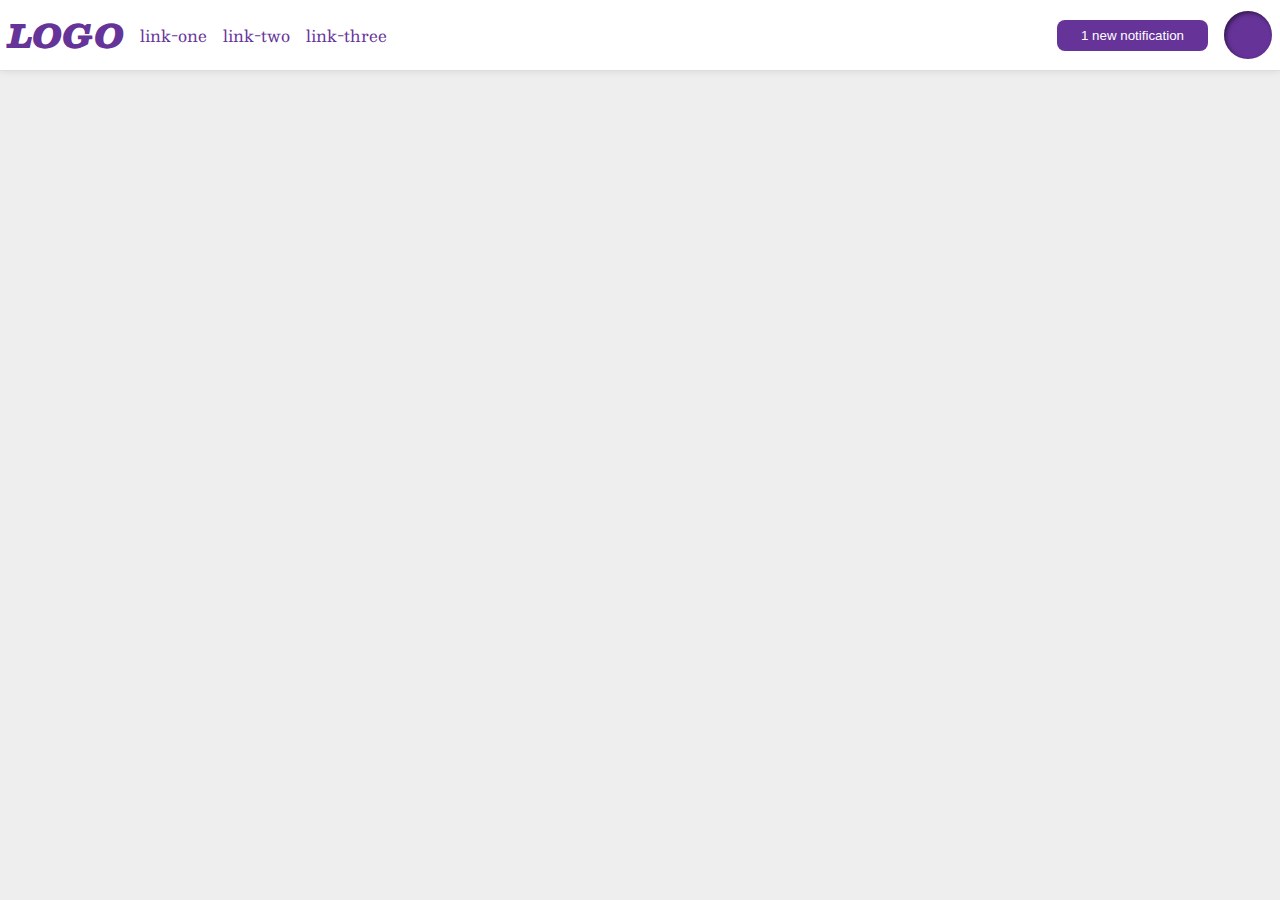
<file: flex/03-flex-header-2/index.html>
<!DOCTYPE html>
<html lang="en">
  <head>
    <meta charset="UTF-8">
    <meta http-equiv="X-UA-Compatible" content="IE=edge">
    <meta name="viewport" content="width=device-width, initial-scale=1.0">
    <title>Flex Header 2</title>
    <link rel="stylesheet" href="style.css">
  </head>
  <body>
    <div class="header">
     <div class="left">
      <div class="logo">
        LOGO
      </div>
      <ul class="links">
        <li><a href="https://google.com">link-one</a></li>
        <li><a href="https://google.com">link-two</a></li>
        <li><a href="https://google.com">link-three</a></li>
      </ul>
    </div>
    <div class="right">
        <button class="notifications">
          1 new notification
        </button>
        <div class="profile-image"></div>
      </div>
    </div>
  </body>
</html>
</file>
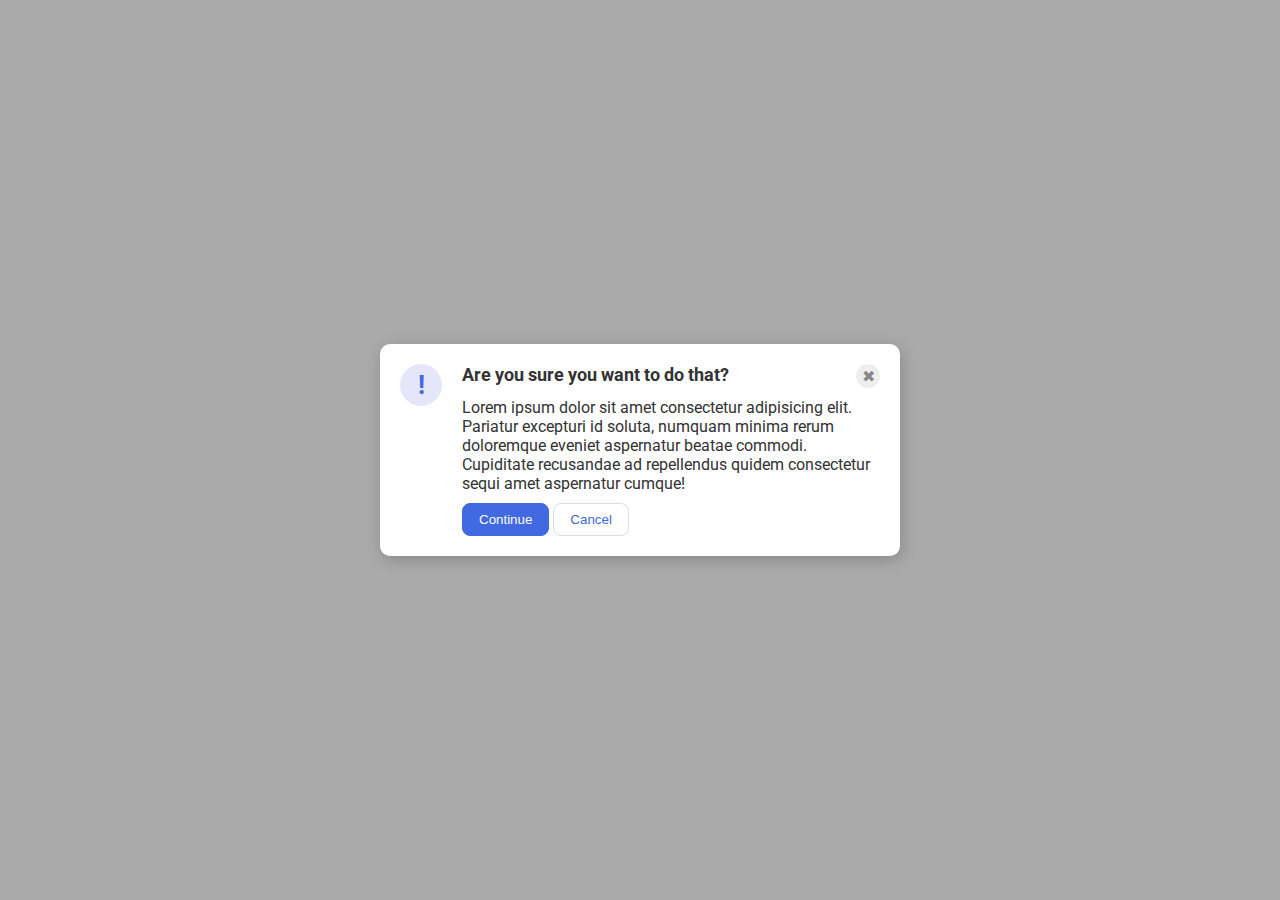
<file: flex/05-flex-modal/index.html>
<!DOCTYPE html>
<html lang="en">
  <head>
    <meta charset="UTF-8">
    <meta http-equiv="X-UA-Compatible" content="IE=edge">
    <meta name="viewport" content="width=device-width, initial-scale=1.0">
    <link rel="stylesheet" href="style.css">
    <title>Modal</title>
  </head>
  <body>
    <div class="modal">
      <div class="icon">!</div>

      <div class="container">
        <div class="header">Are you sure you want to do that?
          <button class="close-button">✖</button>
        </div>
        <div class="text">Lorem ipsum dolor sit amet consectetur adipisicing elit. Pariatur excepturi id soluta, numquam minima rerum doloremque eveniet aspernatur beatae commodi. Cupiditate recusandae ad repellendus quidem consectetur sequi amet aspernatur cumque!</div>
        <button class="continue">Continue</button>
        <button class="cancel">Cancel</button>
      </div>
    </div>
  </body>
</html>
</file>
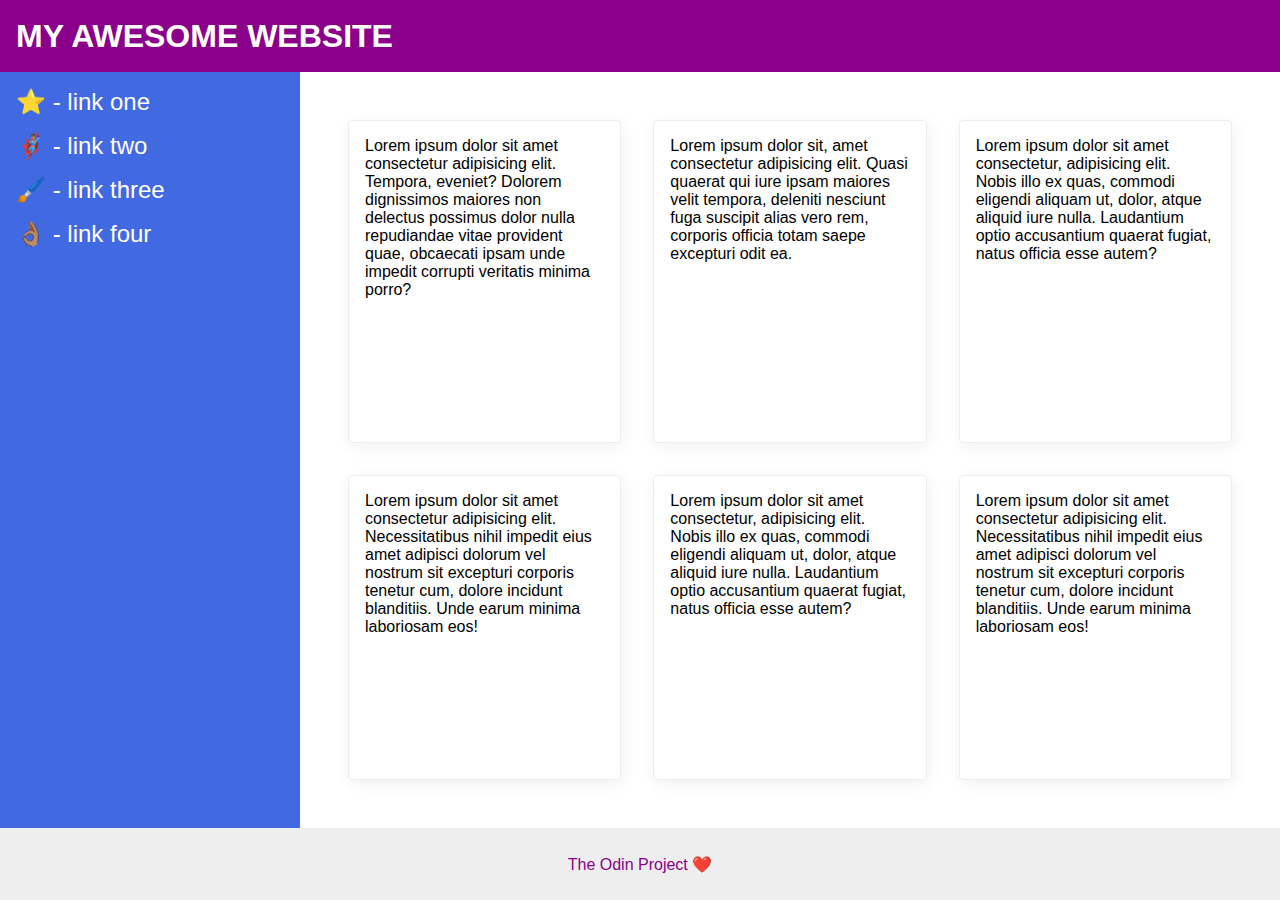
<file: flex/07-flex-layout-2/index.html>
<!DOCTYPE html>
<html lang="en">
  <head>
    <meta charset="UTF-8">
    <meta http-equiv="X-UA-Compatible" content="IE=edge">
    <meta name="viewport" content="width=device-width, initial-scale=1.0">
    <title>The Holy Grail</title>
    <link rel="stylesheet" href="style.css">
  </head>
  <body>
    <div class="header">
      MY AWESOME WEBSITE
    </div>
    
    <div class="container">
      <div class="sidebar">
        <ul>
          <li><a href="#">⭐ - link one</a></li>
          <li><a href="#">🦸🏽‍♂️ - link two</a></li>
          <li><a href="#">🖌️ - link three</a></li>
          <li><a href="#">👌🏽 - link four</a></li>
        </ul>
      </div>

      <div class="card-wrapper">
        <div class="card">Lorem ipsum dolor sit amet consectetur adipisicing elit. Tempora, eveniet? Dolorem dignissimos maiores non delectus possimus dolor nulla repudiandae vitae provident quae, obcaecati ipsam unde impedit corrupti veritatis minima porro?</div>
        <div class="card">Lorem ipsum dolor sit, amet consectetur adipisicing elit. Quasi quaerat qui iure ipsam maiores velit tempora, deleniti nesciunt fuga suscipit alias vero rem, corporis officia totam saepe excepturi odit ea.</div>
        <div class="card">Lorem ipsum dolor sit amet consectetur, adipisicing elit. Nobis illo ex quas, commodi eligendi aliquam ut, dolor, atque aliquid iure nulla. Laudantium optio accusantium quaerat fugiat, natus officia esse autem?</div>
        <div class="card">Lorem ipsum dolor sit amet consectetur adipisicing elit. Necessitatibus nihil impedit eius amet adipisci dolorum vel nostrum sit excepturi corporis tenetur cum, dolore incidunt blanditiis. Unde earum minima laboriosam eos!</div>
        <div class="card">Lorem ipsum dolor sit amet consectetur, adipisicing elit. Nobis illo ex quas, commodi eligendi aliquam ut, dolor, atque aliquid iure nulla. Laudantium optio accusantium quaerat fugiat, natus officia esse autem?</div>
        <div class="card">Lorem ipsum dolor sit amet consectetur adipisicing elit. Necessitatibus nihil impedit eius amet adipisci dolorum vel nostrum sit excepturi corporis tenetur cum, dolore incidunt blanditiis. Unde earum minima laboriosam eos!</div>
      </div>
    </div>
    
    <div class="footer">
      The Odin Project ❤️
    </div>
  </body>
</html>
</file>
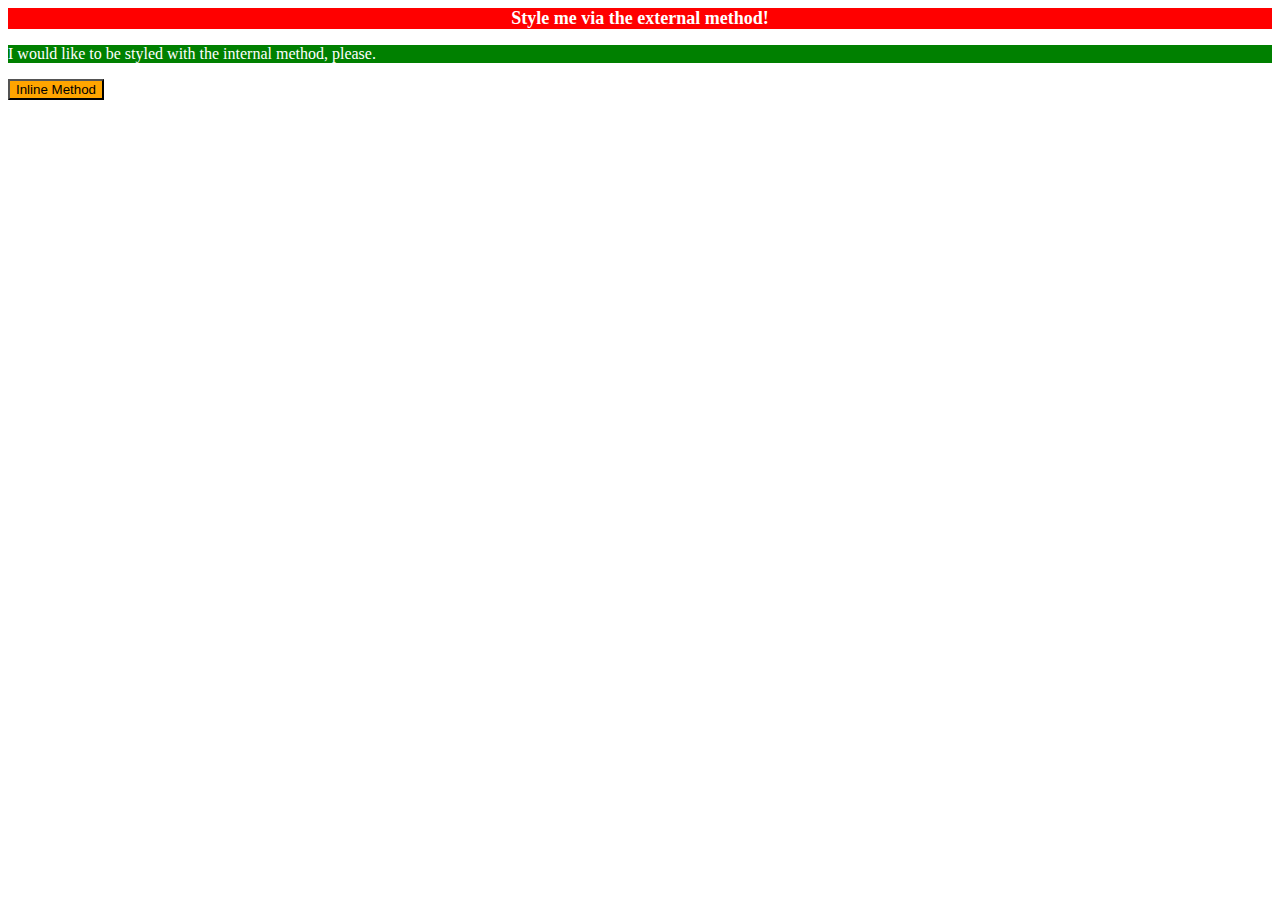
<file: foundations/01-css-methods/index.html>
<!DOCTYPE html>
<html lang="en">
  <head>
    <meta charset="UTF-8">
    <meta http-equiv="X-UA-Compatible" content="IE=edge">
    <meta name="viewport" content="width=device-width, initial-scale=1.0">
    <link rel="stylesheet" href="styles.css">
    <style>
      p {
        color: white;
        background-color: green;
      }
    </style>
    <title>Methods for Adding CSS</title>
  </head>
  <body>
    <div>Style me via the external method!</div>
    <p>I would like to be styled with the internal method, please.</p>
    <button style="background-color: orange;">Inline Method</button>
  </body>
</html>
</file>
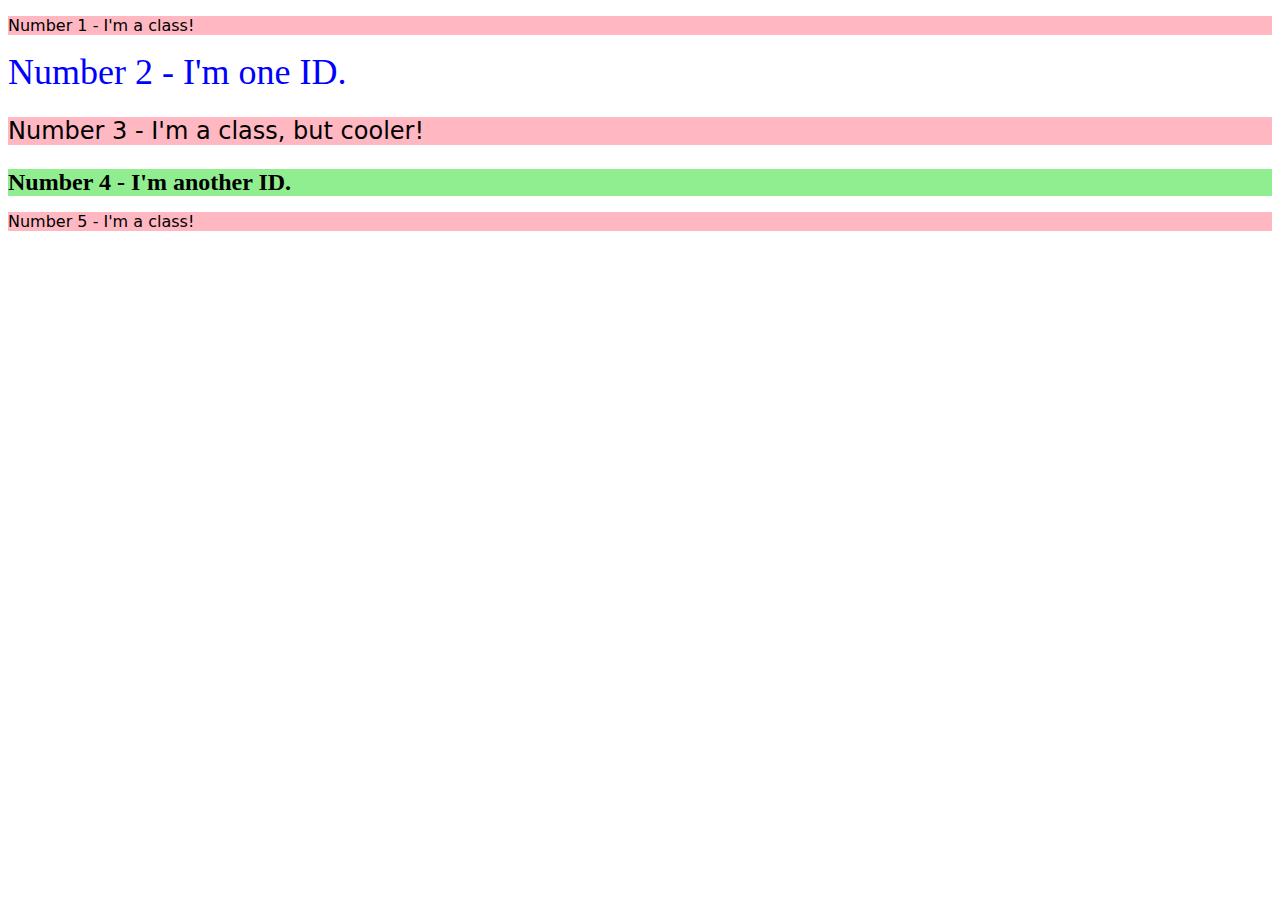
<file: foundations/02-class-id-selectors/index.html>
<!DOCTYPE html>
<html lang="en">
  <head>
    <meta charset="UTF-8">
    <meta http-equiv="X-UA-Compatible" content="IE=edge">
    <meta name="viewport" content="width=device-width, initial-scale=1.0">
    <title>Class and ID Selectors</title>
    <link rel="stylesheet" href="style.css">
  </head>
  <body>
    <p class="odd">Number 1 - I'm a class!</p>
    <div id="two">Number 2 - I'm one ID.</div>
    <p class="odd adjust-font-size">Number 3 - I'm a class, but cooler!</p>
    <div id="four" class="adjust-font-size">Number 4 - I'm another ID.</div>
    <p class="odd">Number 5 - I'm a class!</p>
  </body>
</html>
</file>
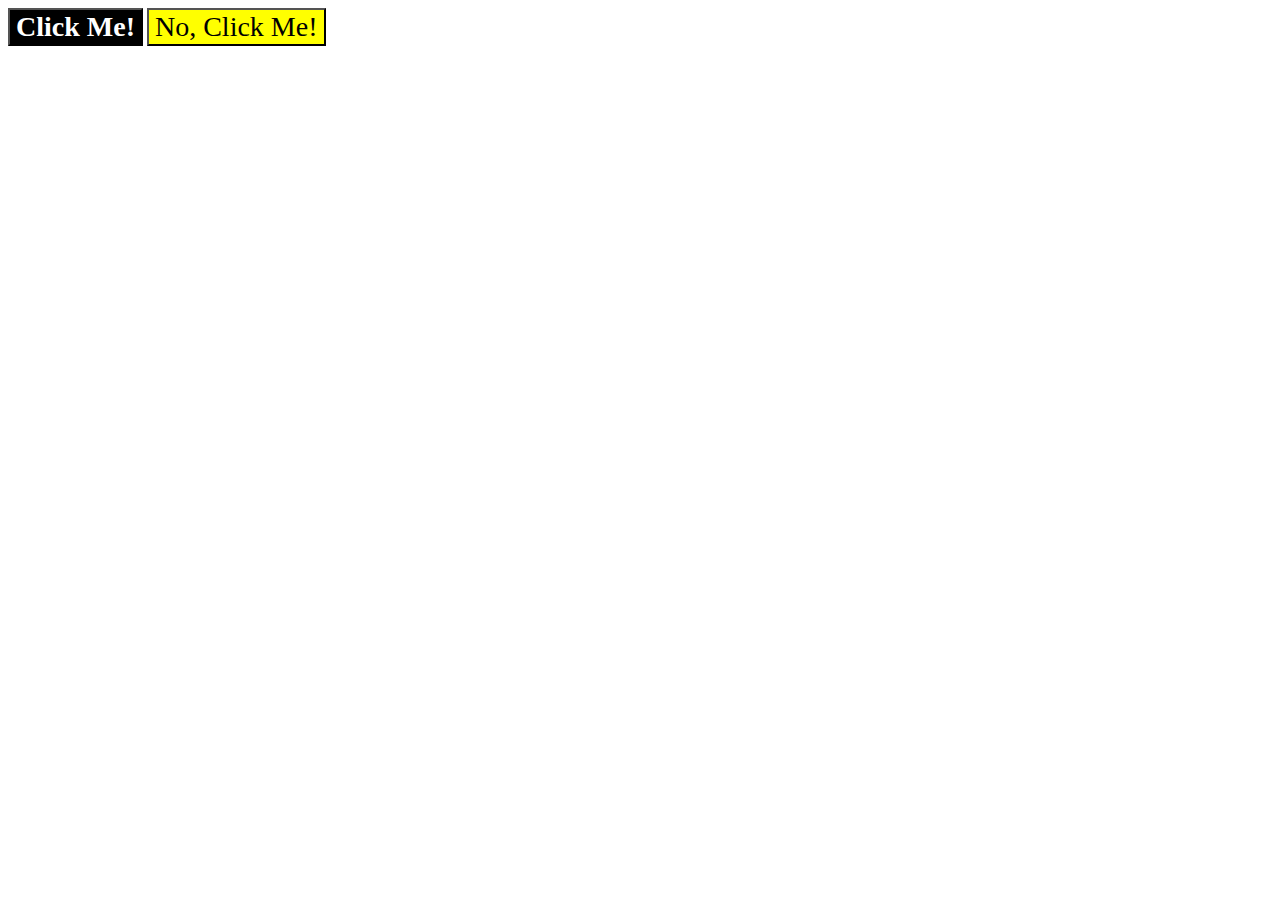
<file: foundations/03-grouping-selectors/index.html>
<!DOCTYPE html>
<html lang="en">
  <head>
    <meta charset="UTF-8">
    <meta http-equiv="X-UA-Compatible" content="IE=edge">
    <meta name="viewport" content="width=device-width, initial-scale=1.0">
    <title>Grouping Selectors</title>
    <link rel="stylesheet" href="style.css">
  </head>
  <body>
    <button class="left">Click Me!</button>
    <button class="right">No, Click Me!</button>
  </body>
</html>
</file>
<file: flex/03-flex-header-2/style.css>
/* this is some magical font-importing.  
you'll learn about it later. */
@import url('https://fonts.googleapis.com/css2?family=Besley:ital,wght@0,400;1,900&display=swap');

body {
  margin: 0;
  background: #eee;
  font-family: Besley, serif;
}

.header {
  background: white;
  border-bottom: 1px solid #ddd;
  box-shadow: 0 0 8px rgba(0,0,0,.1);
  display: flex;
  justify-content: space-between;
  padding: 8px;
}

.profile-image {
  background: rebeccapurple;
  box-shadow: inset 2px 2px 4px rgba(0,0,0,.5);
  border-radius: 50%;
  width: 48px;
  height:  48px;
}

.logo {
  color: rebeccapurple;
  font-size: 32px;
  font-weight: 900;
  font-style: italic;
}

button {
  border: none;
  border-radius: 8px;
  background: rebeccapurple;
  color: white;
  padding: 8px 24px;
}

a {
  /* this removes the line under our links */
  text-decoration: none;
  color: rebeccapurple;
}

ul {
  list-style-type: none;
  display: flex;
  margin: 0;
  padding: 0;
  gap: 16px;
}

.left, .right {
  display: flex;
  align-items: center;
  gap: 16px;
}
</file>
<file: flex/05-flex-modal/style.css>
@import url('https://fonts.googleapis.com/css2?family=Roboto:wght@400;700&display=swap');

html, body {
  height: 100%;
}

body {
  font-family: Roboto, sans-serif;
  margin: 0;
  background: #aaa;
  color: #333;
  /* I'll give you this one for free lol */
  display: flex;
  align-items: center;
  justify-content: center;
}

.modal {
  background: white;
  width: 480px;
  border-radius: 10px;
  box-shadow: 2px 4px 16px rgba(0,0,0,.2);
  padding: 20px;
  display: flex;
  gap: 20px;
}

.icon {
  color: royalblue;
  font-size: 26px;
  font-weight: 700;
  background: lavender;
  width: 42px;
  height: 42px;
  border-radius: 50%;
  display: flex;
  align-items: center;
  flex-shrink: 0;
  justify-content: center;
}

.header {
  display: flex;
  font-weight: bold;
  font-size: large;
  justify-content: space-between;
  margin-bottom: 10px;
}


.close-button {
  background: #eee;
  border-radius: 50%;
  color: #888;
  font-weight: 400;
  font-size: 16px;
  height: 24px;
  width: 24px;
  display: flex;
  align-items: center;
  justify-content: center;
  border: 1px solid #eee;
  padding: 0;

}

.text {
  margin-bottom: 10px;
}


button {
  cursor: pointer;
  padding: 8px 16px;
  border-radius: 8px;

}

button.continue {
  background: royalblue;
  border: 1px solid royalblue;
  color: white;
}

button.cancel {
  background: white;
  border: 1px solid #ddd;
  color: royalblue;
}
</file>
<file: flex/07-flex-layout-2/style.css>
body {
  font-family: -apple-system, BlinkMacSystemFont, 'Segoe UI', Roboto, Oxygen, Ubuntu, Cantarell, 'Open Sans', 'Helvetica Neue', sans-serif;
  margin: 0;
  min-height: 100vh;

  display: flex;
  flex-direction: column;
}

.header {
  height: 72px;
  background: darkmagenta;
  color: white;

  font-size: 32px;
  font-weight: 900;
  padding-left: 16px;
  display: flex;
  align-items: center;
}

.container {
  display: flex;
  flex: 1
}

.footer {
  height: 72px;
  background: #eee;
  color: darkmagenta;
  
  display: flex;
  align-items: center;
  justify-content: center;
}

.sidebar {
  width: 300px;
  background: royalblue;
  box-sizing: border-box;
  
  display: flex;
  flex-shrink: 0;
  padding: 16px;
}

.card-wrapper {
  display: flex;
  flex-wrap: wrap;
  padding: 48px;
  gap: 32px;
}

.card {
  border: 1px solid #eee;
  box-shadow: 2px 4px 16px rgba(0,0,0,.06);
  border-radius: 4px;
  padding: 16px;
  width: 300px;
  flex: 1 0 calc(25% - 1em);
}

ul {
  list-style-type: none;
  padding: 0;
  margin: 0;
}

li {
  margin-bottom: 16px;
}

a {
  text-decoration: none;
  color: white;
  font-size: 24px;
}
</file>
<file: foundations/01-css-methods/styles.css>
div {
    background-color: red;
    color: white;
    font-weight: bold;
    text-align: center;
    font-size: large;
}
</file>
<file: foundations/02-class-id-selectors/style.css>
.odd {
    font-family: Verdana, "DejaVu Sans", Tahoma, sans-serif;
    background-color: rgb(255, 184, 194);
}

.adjust-font-size {
    font-size: 24px;
}

#two {
    color: rgb(0, 0, 255);
    font-size: 36px;
}

#four {
    background-color: rgb(144, 238, 144);
    font-weight: bold;
}
</file>
<file: foundations/03-grouping-selectors/style.css>
.left,
.right {
    font-size: 28px;
    font-family: 'Times New Roman', Times, serif;
}

.left {
    font-weight: bold;
    background-color: black;
    color: white;
}

.right {
    background-color: yellow;
}
</file>
